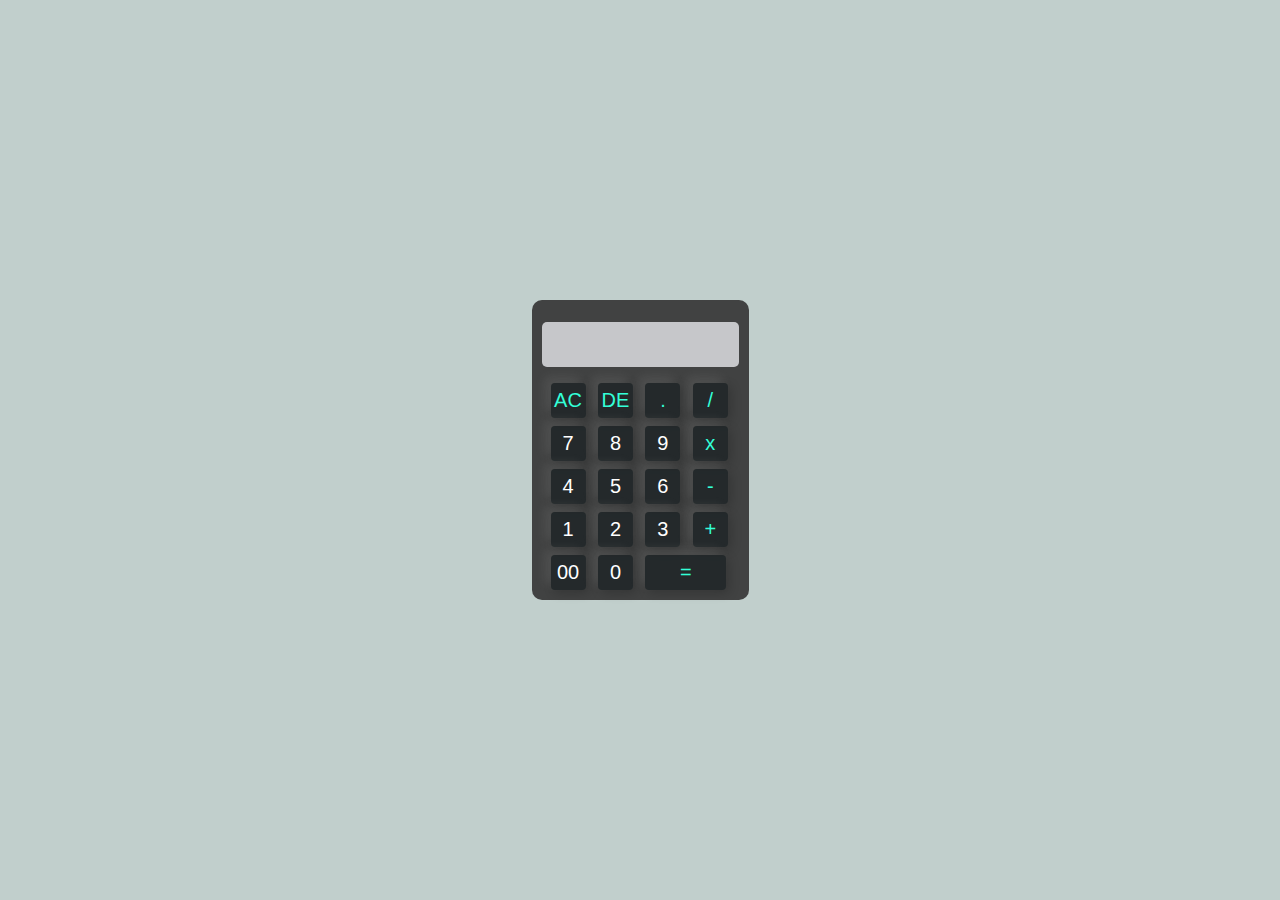
<file: Index.html>
<!DOCTYPE html>
<html lang="en">
<head>
    <meta charset="UTF-8">
    <meta name="viewport" content="width=device-width, initial-scale=1.0">
    <title>calculator</title>
    <link rel="stylesheet" href="calculator.css">
</head>
<body>
    
    <div class="container">
        <div class="calculator">
            <form>
                <div class="disply">
                    <input type="text" name="disply">
                </div>
                <div class="button">
                <div>
                    <input type="button" value="AC" onclick="disply.value = ''" class="oparetor">
                    <input type="button" value="DE" onclick="disply.value = disply.value.toString().slice(0, -1)" class="oparetor">
                    <input type="button" value="." onclick="disply.value += '.'" class="oparetor">
                    <input type="button" value="/" onclick="disply.value += '/'" class="oparetor">
                </div>
                <div>
                    <input type="button" value="7" onclick="disply.value += '7'">
                    <input type="button" value="8" onclick="disply.value += '8'">
                    <input type="button" value="9" onclick="disply.value += '9'">
                    <input type="button" value="x" onclick="disply.value += '*'" class="oparetor">
                </div>
                <div>
                    <input type="button" value="4" onclick="disply.value += '4'">
                    <input type="button" value="5" onclick="disply.value += '5'">
                    <input type="button" value="6" onclick="disply.value += '6'">
                    <input type="button" value="-" onclick="disply.value += '-'" class="oparetor">
                </div>
                <div>
                    <input type="button" value="1" onclick="disply.value += '1'">
                    <input type="button" value="2" onclick="disply.value += '2'">
                    <input type="button" value="3" onclick="disply.value += '3'">
                    <input type="button" value="+" onclick="disply.value += '+'" class="oparetor">
                </div>
                <div>
                    <input type="button" value="00" onclick="disply.value += '00'">
                    <input type="button" value="0" onclick="disply.value += '0'">
                    <input type="button" value="=" onclick="disply.value = eval(disply.value)" class="equal oparetor">
                </div></div>
            </form>
        </div>
    </div>

</body>
</html>
</file>
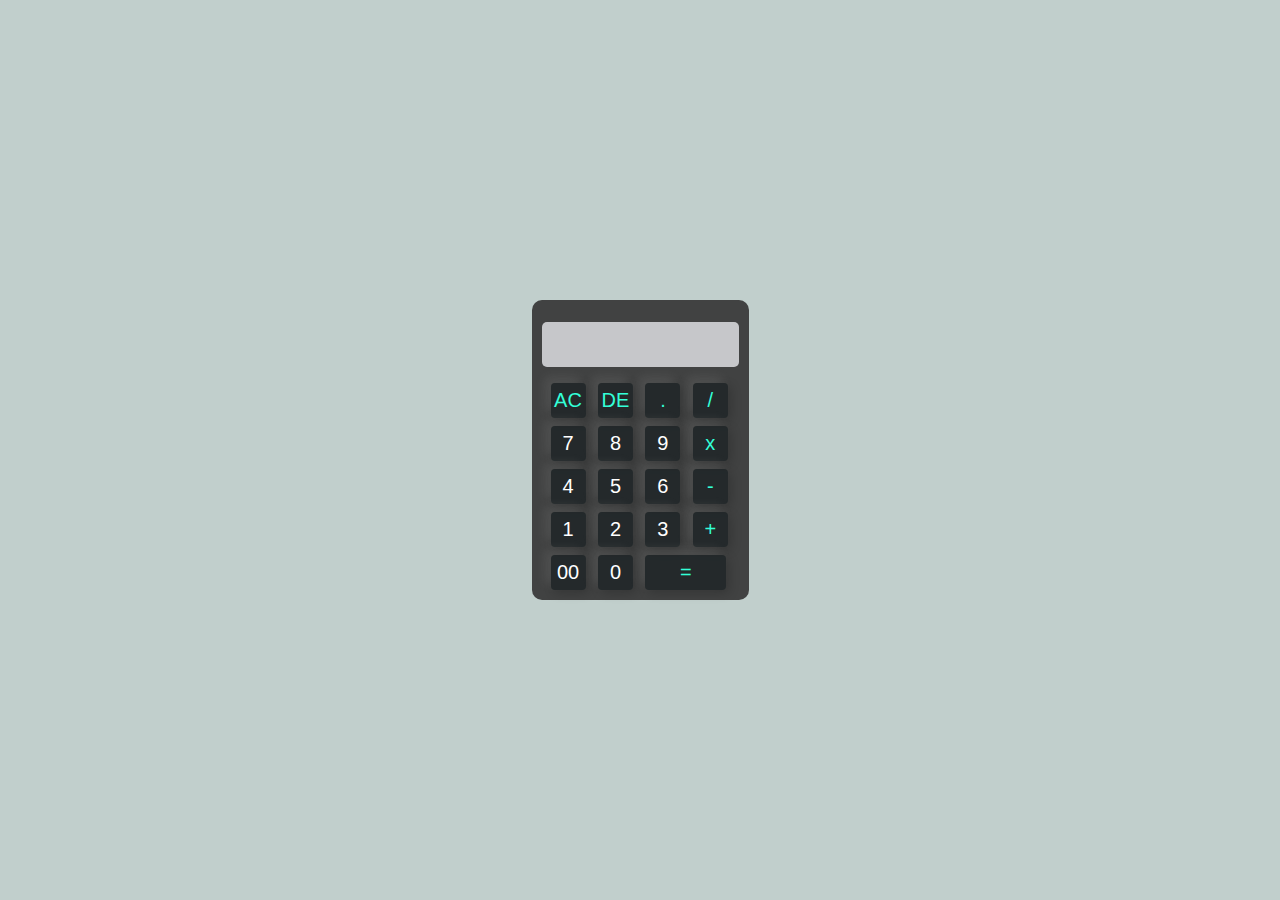
<file: calculator.html>
<!DOCTYPE html>
<html lang="en">
<head>
    <meta charset="UTF-8">
    <meta name="viewport" content="width=device-width, initial-scale=1.0">
    <title>calculator</title>
    <link rel="stylesheet" href="calculator.css">
</head>
<body>
    
    <div class="container">
        <div class="calculator">
            <form>
                <div class="disply">
                    <input type="text" name="disply">
                </div>
                <div class="button">
                <div>
                    <input type="button" value="AC" onclick="disply.value = ''" class="oparetor">
                    <input type="button" value="DE" onclick="disply.value = disply.value.toString().slice(0, -1)" class="oparetor">
                    <input type="button" value="." onclick="disply.value += '.'" class="oparetor">
                    <input type="button" value="/" onclick="disply.value += '/'" class="oparetor">
                </div>
                <div>
                    <input type="button" value="7" onclick="disply.value += '7'">
                    <input type="button" value="8" onclick="disply.value += '8'">
                    <input type="button" value="9" onclick="disply.value += '9'">
                    <input type="button" value="x" onclick="disply.value += '*'" class="oparetor">
                </div>
                <div>
                    <input type="button" value="4" onclick="disply.value += '4'">
                    <input type="button" value="5" onclick="disply.value += '5'">
                    <input type="button" value="6" onclick="disply.value += '6'">
                    <input type="button" value="-" onclick="disply.value += '-'" class="oparetor">
                </div>
                <div>
                    <input type="button" value="1" onclick="disply.value += '1'">
                    <input type="button" value="2" onclick="disply.value += '2'">
                    <input type="button" value="3" onclick="disply.value += '3'">
                    <input type="button" value="+" onclick="disply.value += '+'" class="oparetor">
                </div>
                <div>
                    <input type="button" value="00" onclick="disply.value += '00'">
                    <input type="button" value="0" onclick="disply.value += '0'">
                    <input type="button" value="=" onclick="disply.value = eval(disply.value)" class="equal oparetor">
                </div></div>
            </form>
        </div>
    </div>

</body>
</html>
</file>
<file: calculator.css>
*{
    margin: 0;
    padding: 0;
    font-family: 'Poppnis', sans-serif;
    box-sizing: border-box;
}
body{
    background-color: #8fa8a48e;
    background-attachment: fixed;
    background-size: 100% 100%;
}
.container{
    height: 100vh;
    display: flex;
    align-items: center;
    justify-content: center;
}
.calculator{
    background: #414242;
    padding: 10px;
    border-radius: 10px;
    height: 300px;
    width: 217px;
}
.calculator form input{
    border: 0;
    outline: 0;
    width: 25px;
    height: 25px;
    border-radius: 4px;
    box-shadow: -6px -6px 11px rgba(225, 225, 225, 0.1), 3px 3px 11px rgba(0, 0, 0, 0.2);
    background: transparent;
    font-size: 10px;
    color: #fff;
    cursor: pointer;
    margin: 1px;

}
form .disply{
    display: flex;
    justify-content: flex-end;
    margin: 12px 0;
    background-color: #d9dadde1;
    height: 45px;
    border-radius: 5px;
}
form .disply input{
    text-align: right;
    margin-top: 10px;
    flex: 1;
    font-size: 28px;
    box-shadow: none;
    color: rgb(177, 21, 21);
}
form .button input.equal{
    width: 81px;
}

form .button input.oparetor{
    color: #33ffd8;
}
form .button{
    margin-left: 5px;
}
form .button input{
    height: 35px;
    width: 35px;
    margin: 4px 4px 4px 4px;
    background-color: rgba(4, 14, 20, 0.473);
    font-size: 20px;
}
</file>
